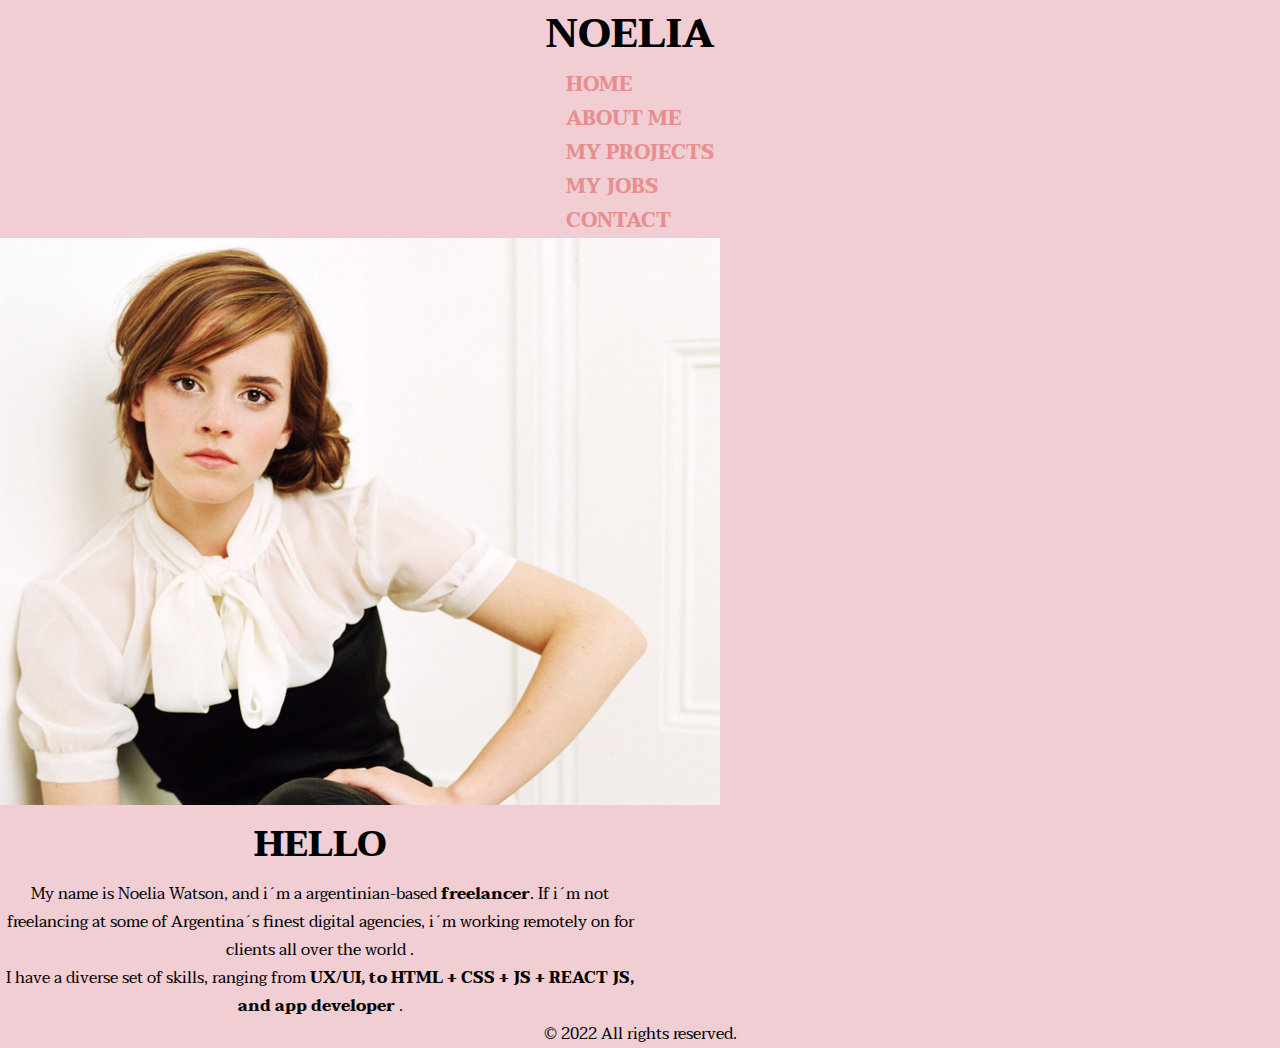
<file: index.html>
<!DOCTYPE html>
<html lang="en">

<head>
    <meta name="description" content= "Noe Portfolio">
    <meta charset="UTF-8">
    <meta http-equiv="Content-type" content="text/html;charset=UTF-8">
    <meta name="viewport" content="width=device-width, initial-scale=1.0">
    <meta name="keywords" content="portfolio, freelancer, web developer, app developer, design ux/ui">
    <meta name="description" content="Portfolio.Estos son proyectos que hablan por mi. De mi experiencia como programadora freelancer y diseñadora UX/UI.">
    <meta name="author" content="Portfolio">
    <meta name="copyright" content="Noelia Sorfo">
    <title> home-Portfolio </title>
    <link rel="icon" href="favicons/icon.ico">
    <link rel="preconnect" href="https://fonts.googleapis.com">
    <link rel="preconnect" href="https://fonts.gstatic.com" crossorigin>
    <link href="https://fonts.googleapis.com/css2?family=Taviraj:wght@200&display=swap" rel="stylesheet">
    <link href="https://cdn.jsdelivr.net/npm/bootstrap@5.2.1/dist/css/bootstrap.min.css" rel="stylesheet" integrity="sha384-iYQeCzEYFbKjA/T2uDLTpkwGzCiq6soy8tYaI1GyVh/UjpbCx/TYkiZhlZB6+fzT" crossorigin="anonymous">
    <link rel="stylesheet" href="./css/style2.css">
</head>
   
<body>
    <div class="index-div">
        <header id="header-index" class="d-flex justify-content-center text-align-center">
            <nav class="navbar navbar-expand-lg ">
                <div class="container-fluid">
                    <a id="logo-i" class="navbar-brand me-5 d-flex text-align-center" href="../index.html">NOELIA</a>
                      
                    <ul id="nav-index-p1" class="nav d-flex px-5">
                        <li class="nav-item">
                            <a class="nav-link active" aria-current="page" href="./index.html">HOME</a>
                        </li>
                    
                        <li class="nav-item">
                            <a class="nav-link" href="../pages/about_me.html">ABOUT ME</a>
                        </li>

                        <li class="nav-item">
                            <a class="nav-link" href="../pages/my-projects.html">MY PROJECTS</a>
                        </li>

                        <li class="nav-item">
                            <a class="nav-link" href="../pages/my-jobs.html">MY JOBS</a>
                        </li>

                        <li class="nav-item">
                            <a class="nav-link" href="../pages/contact.html">CONTACT</a>
                        </li>
                    </ul> 
                </div>
            </nav>
        </header>
    </div>
        

        <main class="container" class="d-flex justify-content-center text-align-center align-items-center">
            <section class="d-flex justify-content-center text-align-center align-items-center" class="index-img" >
                <img id="banner"  class="container-fluid" src="./images/10.png" alt="Banner">
            </section>   
            
            <section class="d-flex justify-content-center text-align-center">
                <div class="container-fluid" class="d-flex flex-direction-column align-items-center mt-3 py-3 px-3" id="section-cont">
                    <h1> HELLO </h1>
                    <P>My name is Noelia Watson, and i´m a argentinian-based <strong>freelancer</strong>. If i´m not freelancing at some of Argentina´s finest digital agencies, i´m working remotely on for clients all over the world . <br> I have a diverse set of skills, ranging from <strong> UX/UI, to HTML + CSS + JS + REACT JS, and app developer</strong> .</P>
                </div>
            </section>
        </main>   
    
        <footer class=" d-flex justify-content-center text-align-center">
            © 2022 All rights reserved.
        </footer>
</body>
    <script src="https://cdn.jsdelivr.net/npm/@popperjs/core@2.11.6/dist/umd/popper.min.js" integrity="sha384-oBqDVmMz9ATKxIep9tiCxS/Z9fNfEXiDAYTujMAeBAsjFuCZSmKbSSUnQlmh/jp3" crossorigin="anonymous"></script>
    <script src="https://cdn.jsdelivr.net/npm/bootstrap@5.2.1/dist/js/bootstrap.min.js" integrity="sha384-7VPbUDkoPSGFnVtYi0QogXtr74QeVeeIs99Qfg5YCF+TidwNdjvaKZX19NZ/e6oz" crossorigin="anonymous"></script>
</html>
</file>
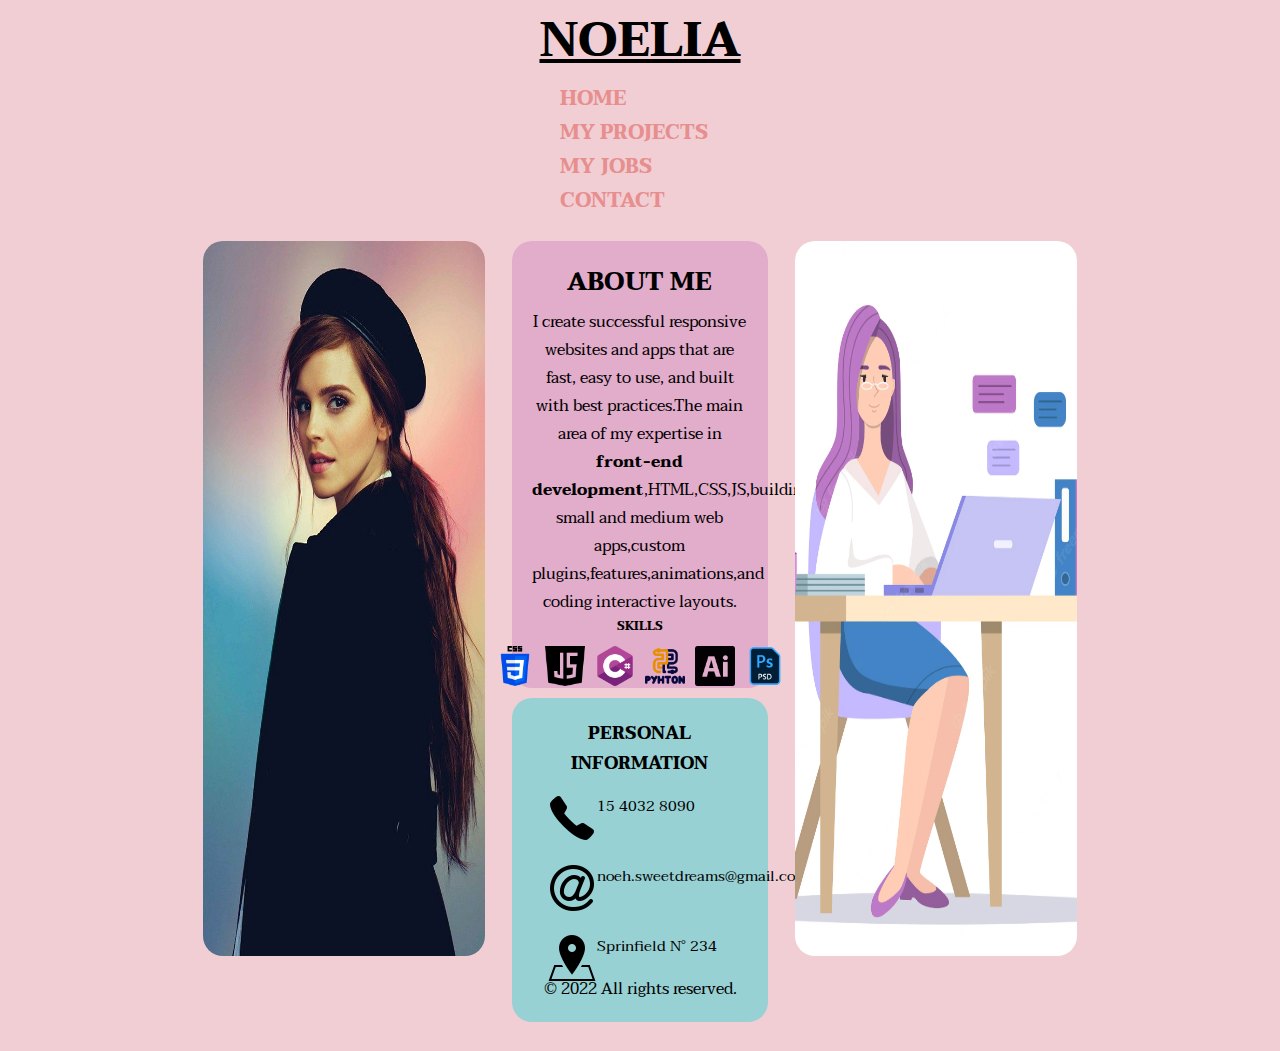
<file: pages/about_me.html>
<!DOCTYPE html>
<html lang="en">
    
    <head>
        <meta charset="UTF-8">
        <meta http-equiv="X-UA-Compatible" content="IE=edge">
        <meta name="viewport" content="width=device-width, initial-scale=1.0">
        <meta name="keywords" content="portfolio, freelancer, personal information, responsive websites, developer">
        <meta name="description" content="Portfolio.Estos son proyectos que hablan por mi. De mi experiencia como programadora freelancer y diseñadora UX/UI.">
        <meta name="author" content="Portfolio">
        <meta name="copyright" content="Noelia Sorfo">
        <title> about-me-Portfolio </title>
        <link rel="icon" href="../favicons/icon.ico">
        <link rel="preconnect" href="https://fonts.googleapis.com">
        <link rel="preconnect" href="https://fonts.gstatic.com" crossorigin>
        <link href="https://fonts.googleapis.com/css2?family=Taviraj:wght@200&display=swap" rel="stylesheet">
        <link href="https://cdn.jsdelivr.net/npm/bootstrap@5.2.1/dist/css/bootstrap.min.css" rel="stylesheet" integrity="sha384-iYQeCzEYFbKjA/T2uDLTpkwGzCiq6soy8tYaI1GyVh/UjpbCx/TYkiZhlZB6+fzT" crossorigin="anonymous">
        <link rel="stylesheet" href="../css/style2.css">
        
    </head>
    
    <body>
        <div class="index-div">
            <header class="header-index" class="d-flex justify-content-center text-align-center">
                <nav class="navbar navbar-expand-lg ">
                    <div class="container-fluid">
                        <a id="logo-i" class="navbar-brand me-5 d-flex text-align-center" href="../index.html">NOELIA</a>
                        
                        <ul id="nav-index-p1" class="nav d-flex px-5">
                            <li class="nav-item">
                                <a class="nav-link active" aria-current="page" href="../index.html"">HOME</a>
                            </li>
    
                            <li class="nav-item">
                                <a class="nav-link" href="./my-projects.html">MY PROJECTS</a>
                            </li>
    
                            <li class="nav-item">
                                <a class="nav-link" href="./my-jobs.html"">MY JOBS</a>
                            </li>
    
                            <li class="nav-item">
                                <a class="nav-link" href="./contact.html">CONTACT</a>
                            </li>
                        </ul>
                        
                
                    </div>
                </nav>
            </header>
        </div>
            

        <div id="div-about-me">
            <main class="grid-container">
                <div class="box-1">
                    <section class="section1">
                        <img class="cont-img" src="../images/Emma.jpg" alt="Personal photo">
                    </section>
                </div>

                <div class="box-2">
                    <section class="section2">
                
                        <div class="about">
                            <h2 class="logo"> ABOUT ME </h2>
                            <p>
                            I create successful responsive websites and apps that are fast, easy to use, and built with best practices.The main area of my expertise in <strong> front-end development</strong>,HTML,CSS,JS,building small and medium web apps,custom plugins,features,animations,and coding interactive layouts.
                            </p>

                            <h3> SKILLS </h3>
                            <div class="iconos-div">
                                <ul>
                                    <li><img class="iconos"src="../images/css-3.png" alt="Css icon"></li>
                                    <li><img class="iconos"src="../images/java-script.png" alt="Javascript icon"></li>
                                    <li><img class="iconos"src="../images/c-sharp.png" alt="C++ icon"></li>
                                    <li><img class="iconos"src="../images/python.png" alt="Python icon"></li>
                                    <li><img class="iconos"src="../images/adobe-illustrator.png" alt="Adobe illustrator icon"></li>
                                    <li><img class="iconos"src="../images/photoshop.png" alt="Photoshop icon"></li>
                                </ul>
                            </div>

                        </div>

                        <div class="contact_me">
                            <h3>PERSONAL INFORMATION</h3>
                            <div>
                                <ul class="datos-div">
                                    <li class="datos-text"> <img class="img-datos" src="../images/icon-tel.png" alt="Phone icon"> 15 4032 8090 </li>
                                    <li class="datos-text"><img class="img-datos" src="../images/icon-email.png" alt="Email icon"> noeh.sweetdreams@gmail.com</li>
                                    <li class="datos-text"><img class="img-datos" src="../images/icon-dirección.png" alt=" Addres icon">Sprinfield N° 234</li>
                                </ul>
                            </div>
                        </div>

                    </section>
                </div>

                <div class="box-3">
                    <aside>
                        <img class="cont-img2" src="../images/emprendedora.PNG" alt="job developer">
                    </aside>
                </div>   
                
            </main>

            
        </div>
        <footer class="box-5">
            © 2022 All rights reserved.
        </footer>
    
    </body>

</html>
</file>
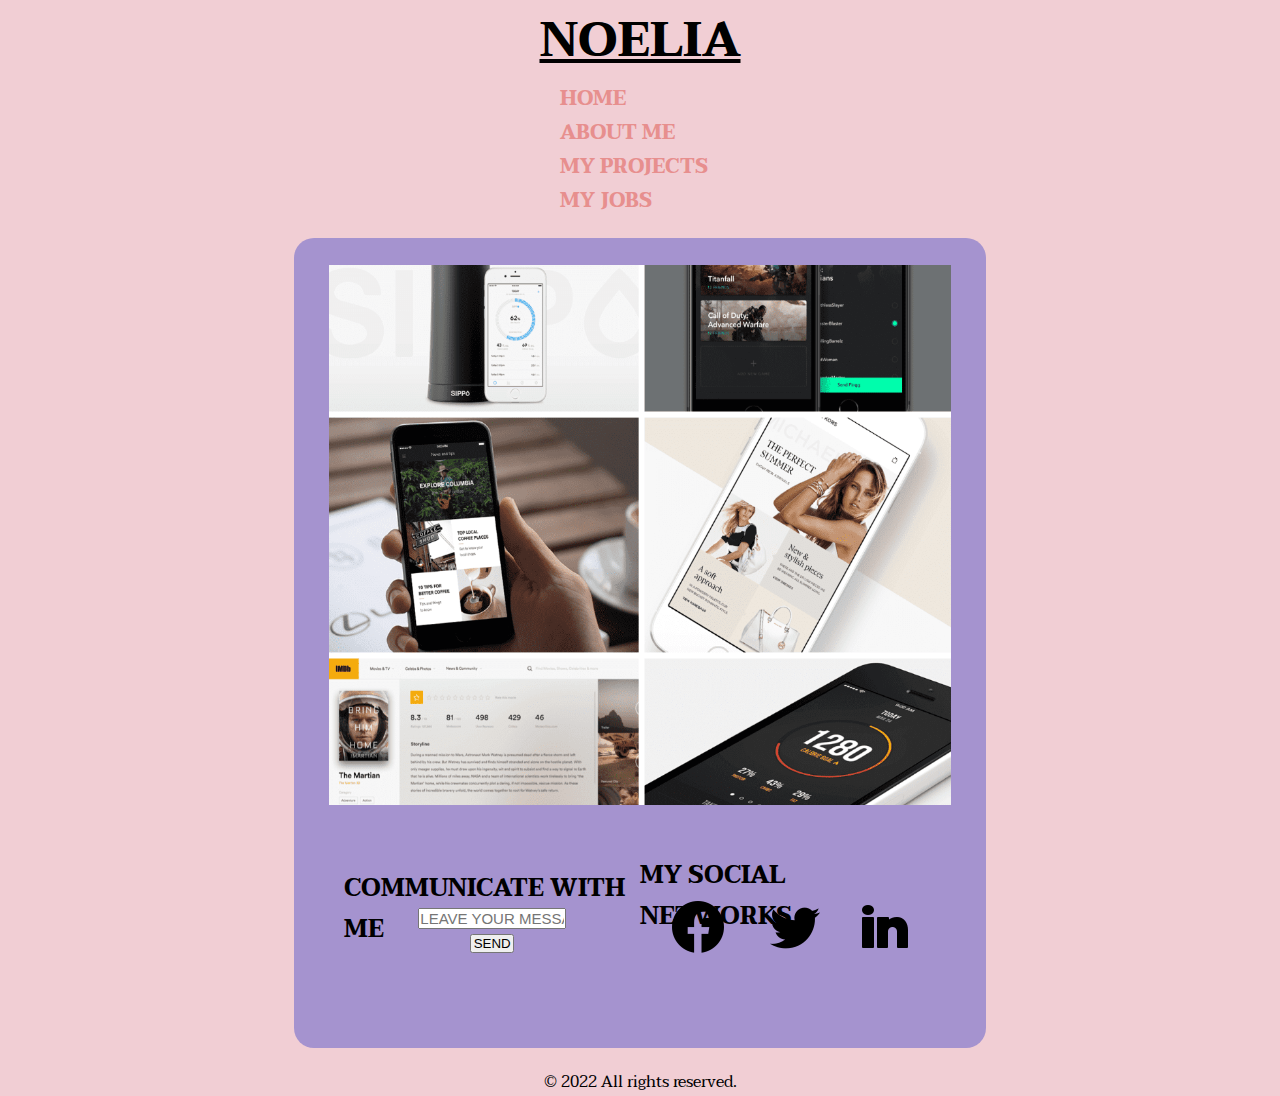
<file: pages/contact.html>
<!DOCTYPE html>
<html lang="es">
<head>
    <meta charset="UTF-8">
    <meta http-equiv="X-UA-Compatible" content="IE=edge">
    <meta name="viewport" content="width=device-width, initial-scale=1.0">
    <meta name="keywords" content="portfolio, freelancer, apps developer, social networks, contact">
    <meta name="description" content="Portfolio.Estos son proyectos que hablan por mi. De mi experiencia como programadora freelancer y diseñadora UX/UI.">
    <meta name="author" content="Portfolio">
    <meta name="copyright" content="Noelia Sorfo">
    <title> contact-Portfolio </title>
    <link rel="icon" href="../favicons/icon.ico">
    <link rel="preconnect" href="https://fonts.googleapis.com">
    <link rel="preconnect" href="https://fonts.gstatic.com" crossorigin>
    <link href="https://fonts.googleapis.com/css2?family=Taviraj:wght@200&display=swap" rel="stylesheet">
    <link href="https://cdn.jsdelivr.net/npm/bootstrap@5.2.1/dist/css/bootstrap.min.css" rel="stylesheet" integrity="sha384-iYQeCzEYFbKjA/T2uDLTpkwGzCiq6soy8tYaI1GyVh/UjpbCx/TYkiZhlZB6+fzT" crossorigin="anonymous">
    <link rel="stylesheet" href="../css/style2.css">
</head>
   
<body>
    <div class="index-div">
        <header class="header-index" class="d-flex justify-content-center text-align-center">
            <nav class="navbar navbar-expand-lg ">
                <div class="container-fluid">
                    <a id="logo-i" class="navbar-brand me-5 d-flex text-align-center" href="../index.html">NOELIA</a>
                    
                    <ul id="nav-index-p1" class="nav d-flex px-5">
                        <li class="nav-item">
                            <a class="nav-link active" aria-current="page" href="../index.html">HOME</a>
                        </li>
                    
                        <li class="nav-item">
                            <a class="nav-link" href="./about_me.html">ABOUT ME</a>
                        </li>

                        <li class="nav-item">
                            <a class="nav-link" href="./my-projects.html">MY PROJECTS</a>
                        </li>

                        <li class="nav-item">
                            <a class="nav-link" href="./my-jobs.html">MY JOBS</a>
                        </li>

                    </ul>
                    
                </div>
                </div>
            </nav>
        </header>
    </div>

    <div id="div-page5">
        <main class="main-ty">
            
            <section class="only-section">
                <img class="img-page5" src="../images/app.png" alt="Desing-img">

                <div class="contacto">
                    <div class="contacto-left">
                        <h4> COMMUNICATE WITH ME</h4>
                        <form action="" class="input">
                        <input class="input-form" type="text" placeholder="LEAVE YOUR MESSAGE HERE">
                        <input class="btn" type="button" value="SEND">
                        </form>  
                    </div>

                    <div class="contacto-right">
                        <h4>MY SOCIAL NETWORKS</h4>

                        <nav>
                            <ul class="ul-networks">
                                <li> <a href="https://www.facebook.com/"><img src="../images/icon-facebook.png"></a> </li>
                                <li> <a href="https://twitter.com/?lang=es"><img src="../images/icon-twitter.png"></a> </li>
                                <li> <a href="https://ar.linkedin.com/"><img src="../images/icon-linkedin.png"></a> </li>
                            </ul>
                        </nav>
                    </div>
                </div> 
                
            </section> 
            
        </main>
    </div>

    <footer class="footer-page5">
        © 2022 All rights reserved.
    </footer>

</body>
</html>
</file>
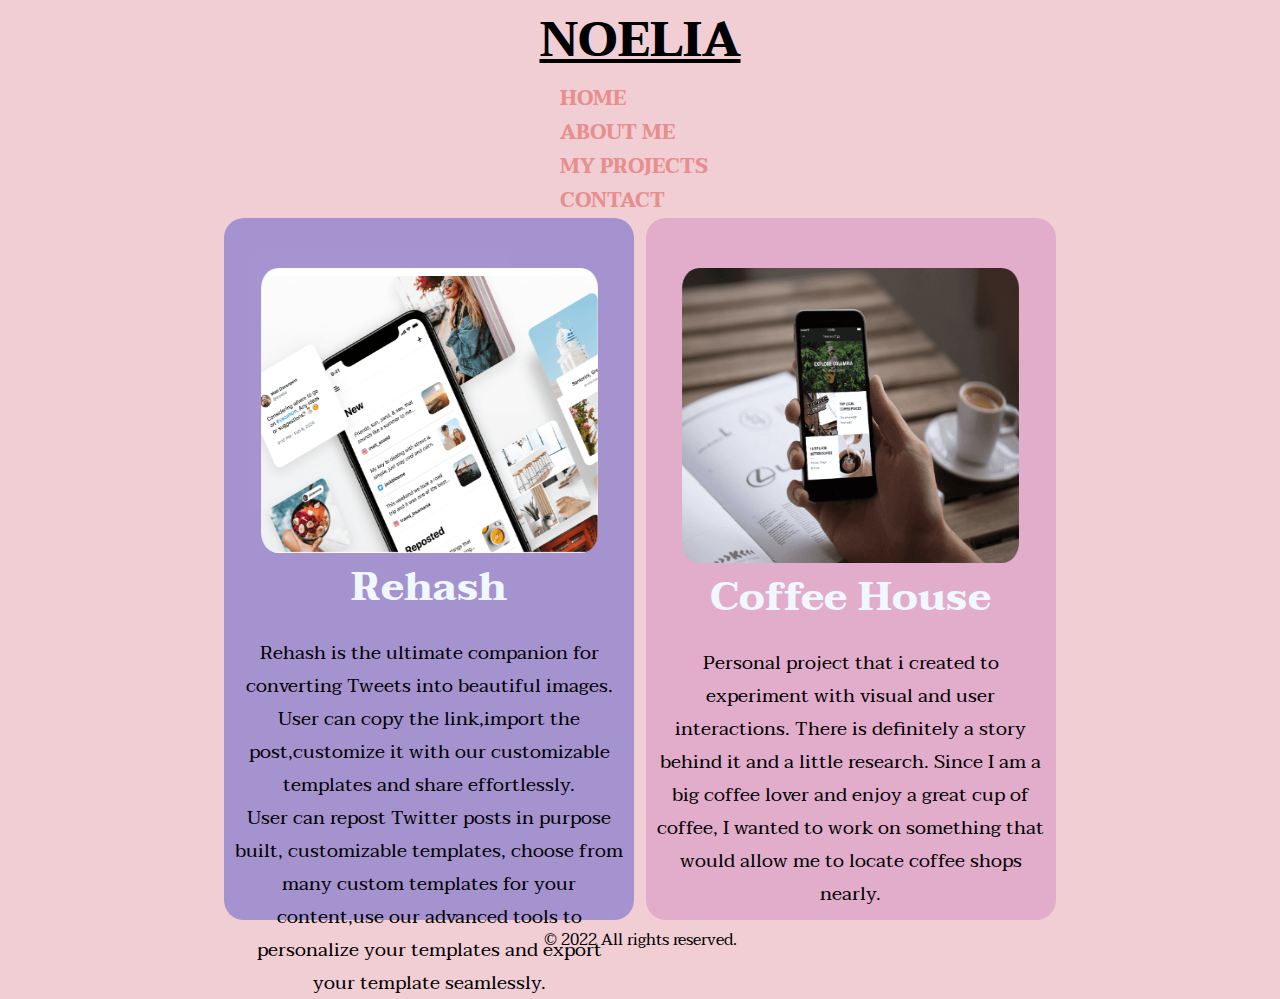
<file: pages/my-jobs.html>
<!DOCTYPE html>
<html lang="es">

<head>
    <meta charset="UTF-8">
    <meta http-equiv="X-UA-Compatible" content="IE=edge">
    <meta name="viewport" content="width=device-width, initial-scale=1.0">
    <meta name="keywords" content="portfolio, freelancer, apps developer, web design, full stack">
    <meta name="description" content="Portfolio.Estos son proyectos que hablan por mi. De mi experiencia como programadora freelancer y diseñadora UX/UI.">
    <meta name="author" content="Portfolio">
    <meta name="copyright" content="Noelia Sorfo">
    <title> my-jobs-Portfolio </title>
    <link rel="icon" href="../favicons/icon.ico">
    <link rel="preconnect" href="https://fonts.googleapis.com">
    <link rel="preconnect" href="https://fonts.gstatic.com" crossorigin>
    <link href="https://fonts.googleapis.com/css2?family=Taviraj:wght@200&display=swap" rel="stylesheet">
    <link href="https://cdn.jsdelivr.net/npm/bootstrap@5.2.1/dist/css/bootstrap.min.css" rel="stylesheet" integrity="sha384-iYQeCzEYFbKjA/T2uDLTpkwGzCiq6soy8tYaI1GyVh/UjpbCx/TYkiZhlZB6+fzT" crossorigin="anonymous">
    <link rel="stylesheet" href="../css/style2.css">
</head>

<body>

    <div class="index-div">
        <header class="header-index" class="d-flex justify-content-center text-align-center">
            <nav class="navbar navbar-expand-lg ">
                <div class="container-fluid">
                    <a id="logo-i" class="navbar-brand me-5 d-flex text-align-center" href="../index.html">NOELIA</a>
                    
                    <ul id="nav-index-p1" class="nav d-flex px-5">
                        <li class="nav-item">
                            <a class="nav-link active" aria-current="page" href="../index.html">HOME</a>
                        </li>
                    
                        <li class="nav-item">
                            <a class="nav-link" href="./pages/about_me.html">ABOUT ME</a>
                        </li>

                        <li class="nav-item">
                            <a class="nav-link" href="./my-projects.html">MY PROJECTS</a>
                        </li>

                        <li class="nav-item">
                            <a class="nav-link" href="./contact.html">CONTACT</a>
                        </li>
                    </ul>
                    
                </div>
                </div>
            </nav>
        </header>
     </div>

    <main class="main-left">
        <div class="main-p2">
            <section id="name02-left">
                    <img class="img-name02" src="../images/Rehash.png" alt="app imagen">
                    <h1 class="title-name02"> Rehash </h1>
                    <p class="text-name02">Rehash is the ultimate companion for converting Tweets into beautiful images. User can copy the link,import the post,customize it with our customizable templates and share effortlessly.<br> User can repost Twitter posts in purpose built, customizable templates, choose from many custom templates for your content,use our advanced tools to personalize your templates and export your template seamlessly.</p>
            </section>

            <section id="name02-right">
                <img class="img-name02-right" src="../images/Coffee House.png" alt="app imagen">
                <h1 class="title-name02"> Coffee House </h1>
                <p class="text-name02">Personal project that i created to experiment with visual and user interactions. There is definitely a story behind it and a little research. Since I am a big coffee lover and enjoy a great cup of coffee, I wanted to work on something that would allow me to locate coffee shops nearly.</p>
            </section>
        </div>
    
    </main>
    
        <footer class="footer-page5">
            © 2022 All rights reserved.
        </footer>

</body>
</html>
</file>
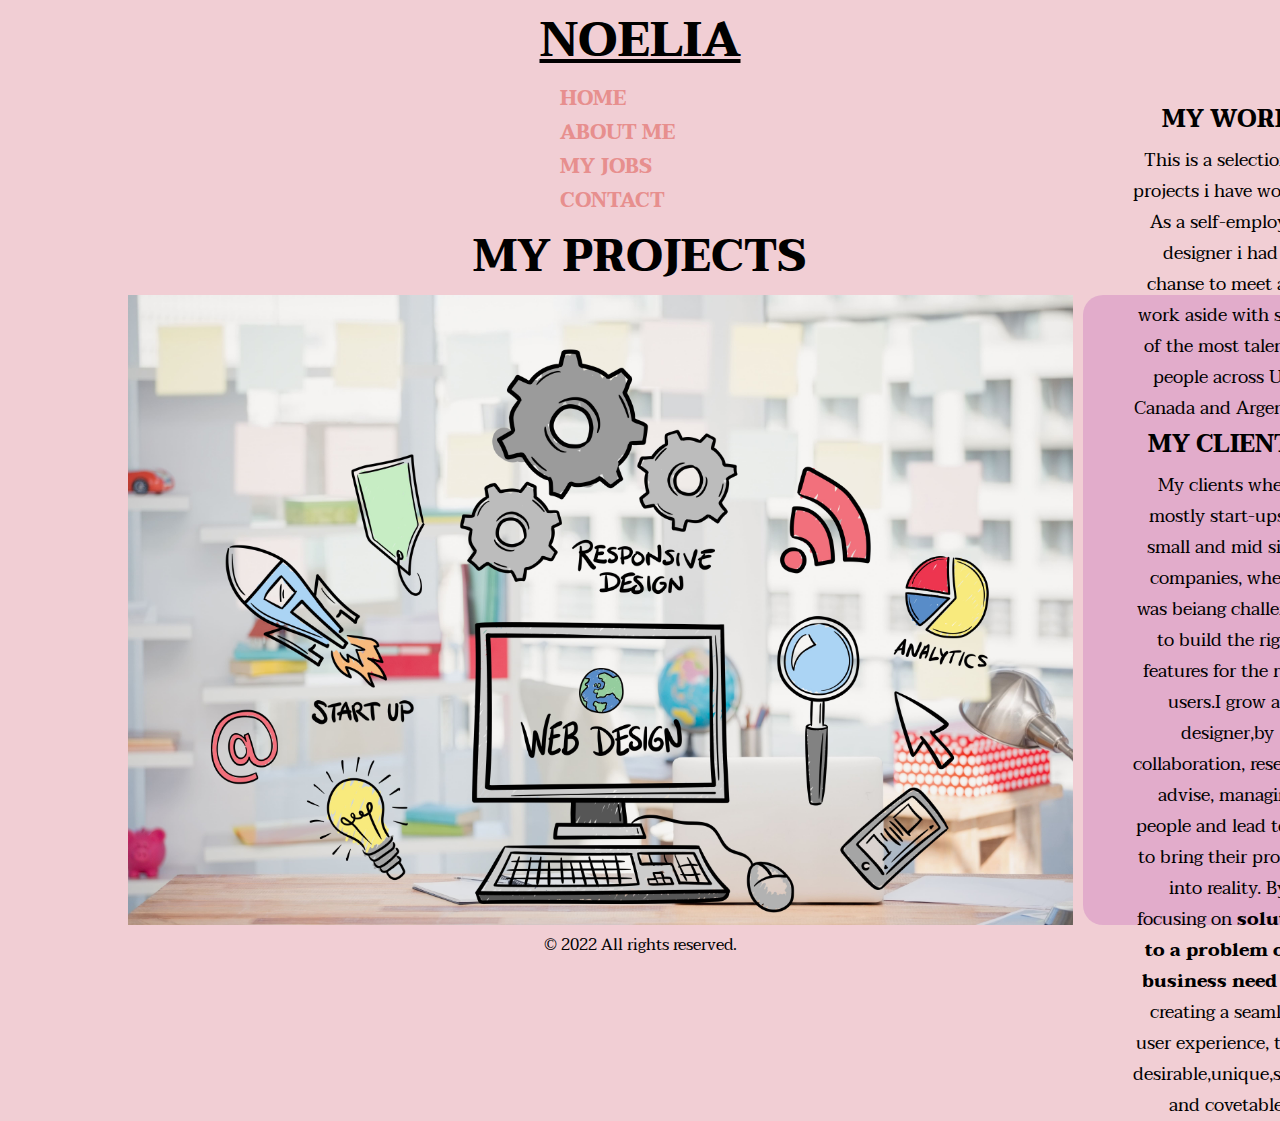
<file: pages/my-projects.html>
<!DOCTYPE html>
<html lang="es">
<head>
    <meta charset="UTF-8">
    <meta http-equiv="X-UA-Compatible" content="IE=edge">
    <meta name="viewport" content="width=device-width, initial-scale=1.0">
    <meta name="keywords" content="portfolio, freelancer, projects, clients, full stack">
    <meta name="description" content="Portfolio.Estos son proyectos que hablan por mi. De mi experiencia como programadora freelancer y diseñadora UX/UI.">
    <meta name="author" content="Portfolio">
    <meta name="copyright" content="Noelia Sorfo">
    <title> my-projects-Portfolio </title>
    <link rel="icon" href="../favicons/icon.ico">
    <link rel="preconnect" href="https://fonts.googleapis.com">
    <link rel="preconnect" href="https://fonts.gstatic.com" crossorigin>
    <link href="https://fonts.googleapis.com/css2?family=Taviraj:wght@200&display=swap" rel="stylesheet">
    <link href="https://cdn.jsdelivr.net/npm/bootstrap@5.2.1/dist/css/bootstrap.min.css" rel="stylesheet" integrity="sha384-iYQeCzEYFbKjA/T2uDLTpkwGzCiq6soy8tYaI1GyVh/UjpbCx/TYkiZhlZB6+fzT" crossorigin="anonymous">
    <link rel="stylesheet" href="../css/style2.css">
</head>

<body>

    <div class="index-div">
        <header class="header-index" class="d-flex justify-content-center text-align-center">
            <nav class="navbar navbar-expand-lg ">
                <div class="container-fluid">
                    <a id="logo-i" class="navbar-brand me-5 d-flex text-align-center" href="../index.html">NOELIA</a>
                    
                    <ul id="nav-index-p1" class="nav d-flex px-5">
                        <li class="nav-item">
                            <a class="nav-link active" aria-current="page" href="../index.html"">HOME</a>
                        </li>

                        <li class="nav-item">
                            <a class="nav-link" href="./about_me.html">ABOUT ME</a>
                        </li>

                        <li class="nav-item">
                            <a class="nav-link" href="./my-jobs.html"">MY JOBS</a>
                        </li>

                        <li class="nav-item">
                            <a class="nav-link" href="./contact.html">CONTACT</a>
                        </li>
                    </ul>
                    
                </div>  
            </nav>
        </header>
    </div>


    <div class="all-container">
        <div class="div-p1">
            <main class="main-p1">
                <section class="main-left">

                    <div>
                        <h1 class="logo-p1"> MY PROJECTS </h1>
                    </div>

                    <div class="img-container-p1">
                        <img class="img-left" src="../images/web-design.jpg" alt="Design imagen">
                            <section class="main-right">
                                <aside>
                                    <h2 class="title-right">MY WORK</h2>
                                    <P class="p-right">This is a selection of projects i have worked. As a self-employed designer i had a chanse to meet and work aside with some of the most talented people across Usa, Canada and Argentina.</P>
                                </aside>
            
                                <aside>
                                    <h2 class="title-right">MY CLIENTS</h2>
                                    <P class="p-right">My clients where mostly start-ups or small and mid sized companies, where i was beiang challenged to build the right features for the right users.I grow as designer,by collaboration, research, advise, managing people and lead teams to bring their product into reality. By focusing on <strong> solution to a problem or a business need</strong> and creating a seamless user experience, the is desirable,unique,sticky and covetable.</P>
                                </aside>
            
                            </section>
                    </div>
                </section>

            </main>
        </div>

            <footer class="footer-page5">
                © 2022 All rights reserved.
            </footer>
    </div>

</body>
</html>
</file>
<file: css/style2.css>
@import url("https://fonts.googleapis.com/css2?family=Taviraj:wght@200&display=swap");
* {
  margin: 0;
  padding: 0;
  box-sizing: border-box; }

body {
  background-color: #f1ced4;
  font-family: "Taviraj", serif; }

.index-div {
  flex-direction: column; }
  .index-div #header-index .navbar-brand {
    text-decoration: none;
    list-style-type: none;
    font-size: 2.5em;
    vertical-align: middle;
    font-weight: bold; }
  .index-div .nav li {
    list-style: none; }
  .index-div .nav li a {
    text-decoration: none;
    font-size: 20px;
    color: #E78F8E;
    font-weight: bold;
    transition: all 0.5s;
    display: inline;
    padding: 0px 20px; }
  .index-div .nav li a:hover {
    color: #1a62c2;
    font-size: 30px; }

#logo-i {
  color: black;
  font-size: 3.0em;
  vertical-align: middle;
  font-weight: bold; }

main .container {
  display: flex;
  flex-direction: column;
  height: auto;
  width: 50%;
  justify-content: center;
  align-items: center;
  background-color: #f1ced4; }

.index-img {
  display: flex;
  justify-content: center;
  align-items: center; }

#section-cont {
  width: 50vw;
  text-align: center;
  border-radius: 20px;
  font-size: large;
  animation-duration: 3s;
  animation-name: slide-in-left;
  animation-iteration-count: infinite;
  -webkit-animation: slide-in-left 0.5s cubic-bezier(0.25, 0.46, 0.45, 0.94) both;
  animation: slide-in-left 0.5s cubic-bezier(0.25, 0.46, 0.45, 0.94) both; }

@-webkit-keyframes slide-in-left {
  0% {
    -webkit-transform: translateX(-1000px);
    transform: translateX(-1000px);
    opacity: 0; }
  100% {
    -webkit-transform: translateX(0);
    transform: translateX(0);
    opacity: 1; } }

@keyframes slide-in-left {
  0% {
    -webkit-transform: translateX(-1000px);
    transform: translateX(-1000px);
    opacity: 0; }
  100% {
    -webkit-transform: translateX(0);
    transform: translateX(0);
    opacity: 1; } }

#div-about-me {
  display: flex;
  flex-direction: column;
  line-height: normal;
  font-size: 15px;
  font-weight: 400; }

.grid-container {
  display: grid;
  grid-template-areas: "header section aside"
 "nav nav nav"
 "footer footer footer";
  grid-column-gap: 5px;
  margin: 2.5vh 15vw;
  height: 78vh; }

.box-1 {
  grid-area: header;
  width: 22vw;
  height: 100%;
  justify-self: center;
  -webkit-animation: flip-in-ver-right 0.5s cubic-bezier(0.25, 0.46, 0.45, 0.94) both;
  animation: flip-in-ver-right 0.5s cubic-bezier(0.25, 0.46, 0.45, 0.94) both; }

@-webkit-keyframes flip-in-ver-right {
  0% {
    -webkit-transform: rotateY(-80deg);
    transform: rotateY(-80deg);
    opacity: 0; }
  100% {
    -webkit-transform: rotateY(0);
    transform: rotateY(0);
    opacity: 1; } }

@keyframes flip-in-ver-right {
  0% {
    -webkit-transform: rotateY(-80deg);
    transform: rotateY(-80deg);
    opacity: 0; }
  100% {
    -webkit-transform: rotateY(0);
    transform: rotateY(0);
    opacity: 1; } }

.cont-img {
  width: 100%;
  height: 79.5vh;
  border-radius: 20px; }

.cont-img2 {
  width: 100%;
  height: 79.5vh;
  border-radius: 20px;
  margin-bottom: 40px;}

.section1 {
  height: 85%; }

.section2 {
  height: 85%; }

.section2 {
  height: 85%; }

.box-2 {
  grid-area: section;
  justify-self: center;
  align-items: center;
  width: 20vw;
  height: 100%;
  justify-self: center; }
  .box-2 .box-2 h2 {
    text-align: center;
    font-size: large; }

.box-2 .about {
  text-align: center;
  font-size: x-small;
  height: 65%;
  margin-bottom: 10px;
  background-color: rgba(196, 109, 187, 0.342);
  padding: 20px;
  border-radius: 20px; }

.logo {
  font-size: 25px; }

.iconos {
  width: 40px;
  margin: 5px; }

.iconos-div ul {
  list-style-type: none;
  display: flex;
  justify-content: center;
  margin: 5px;
  padding: 0; }

.box-2 .contact_me {
  text-align: center;
  height: 47%;
  background-color: rgba(41, 212, 212, 0.445);
  padding: 20px;
  border-radius: 20px; }

.datos-div {
  list-style-type: none;
  margin: 5px;
  padding-left: 0;
  vertical-align: middle;
  display: flex;
  flex-direction: column; }

.datos-text {
  width: 100%;
  margin: 10px;
  display: flex;
  flex-direction: row; }

p {
  font-size: 16px;
  text-align: center;
  padding-top: 5px; }

.box-3 {
  grid-area: aside;
  justify-self: center;
  align-items: center;
  width: 22vw;
  height: 100%;
  -webkit-animation: flip-in-ver-left 0.5s cubic-bezier(0.25, 0.46, 0.45, 0.94) both;
  animation: flip-in-ver-left 0.5s cubic-bezier(0.25, 0.46, 0.45, 0.94) both; }

@-webkit-keyframes flip-in-ver-left {
  0% {
    -webkit-transform: rotateY(80deg);
    transform: rotateY(80deg);
    opacity: 0; }
  100% {
    -webkit-transform: rotateY(0);
    transform: rotateY(0);
    opacity: 1; } }

@keyframes flip-in-ver-left {
  0% {
    -webkit-transform: rotateY(80deg);
    transform: rotateY(80deg);
    opacity: 0; }
  100% {
    -webkit-transform: rotateY(0);
    transform: rotateY(0);
    opacity: 1; } }

.box-4 {
  grid-area: nav;
  justify-self: center;
  align-items: center;
  margin: auto;
  width: 65vw;
  height: 8vh;
  background-color: rgba(214, 21, 182, 0.219);
  border-radius: 20px;
  font-size: 20px;
  transition: all 0.5s; }

#section-about-me nav ul {
  display: flex;
  justify-content: center;
  align-items: center;
  padding: 20px; }

#section-about-me nav ul li {
  list-style-type: none;
  display: inline;
  padding: 0px 20px; }

#section-about-me nav ul li a {
  text-decoration: none;
  color: #1a62c2;
  font-size: 20px;
  font-weight: bold; }

#section-about-me nav ul li a:hover {
  color: #033270;
  font-size: 22px; }

.box-5 {
  grid-area: footer;
  justify-self: center;
  align-items: end;
  padding: 10px;
 }

.alineacion, .index-div, footer, .img-left, .main-right, #div-page5, .main-ty, .contacto, .contacto-left, .contacto-right {
  display: flex;
  justify-content: center;
  align-items: center; }

.div-p1 {
  display: flex;
  line-height: normal;
  font-size: 15px;
  font-weight: 400; }

.main-p1 {
  display: flex;
  flex-direction: row;
  justify-content: center;
  margin: 0 10vw;
  margin-bottom: 6px;
  background-color: rgba(158, 93, 219, 0); }

.logo-p1 {
  display: flex;
  text-decoration: none;
  color: black;
  font-size: 3.0em;
  text-align: center;
  vertical-align: middle;
  justify-content: center;
  font-weight: bold; }

.img-left {
  height: 70vh;
  -webkit-animation: slide-in-elliptic-top-fwd 0.7s cubic-bezier(0.25, 0.46, 0.45, 0.94) both;
  animation: slide-in-elliptic-top-fwd 0.7s cubic-bezier(0.25, 0.46, 0.45, 0.94) both; }

@-webkit-keyframes slide-in-elliptic-top-fwd {
  0% {
    -webkit-transform: translateY(-600px) rotateX(-30deg) scale(0);
    transform: translateY(-600px) rotateX(-30deg) scale(0);
    -webkit-transform-origin: 50% 100%;
    transform-origin: 50% 100%;
    opacity: 0; }
  100% {
    -webkit-transform: translateY(0) rotateX(0) scale(1);
    transform: translateY(0) rotateX(0) scale(1);
    -webkit-transform-origin: 50% 1400px;
    transform-origin: 50% 1400px;
    opacity: 1; } }

@keyframes slide-in-elliptic-top-fwd {
  0% {
    -webkit-transform: translateY(-600px) rotateX(-30deg) scale(0);
    transform: translateY(-600px) rotateX(-30deg) scale(0);
    -webkit-transform-origin: 50% 100%;
    transform-origin: 50% 100%;
    opacity: 0; }
  100% {
    -webkit-transform: translateY(0) rotateX(0) scale(1);
    transform: translateY(0) rotateX(0) scale(1);
    -webkit-transform-origin: 50% 1400px;
    transform-origin: 50% 1400px;
    opacity: 1; } }

.img-container-p1 {
  display: flex;
  flex-direction: row;
  height: 70vh;
  width: 80vw; }

.main-right {
  flex-direction: column;
  border-radius: 20px;
  padding: 50px;
  background-color: rgba(196, 109, 187, 0.342);
  margin-left: 10px;
  height: 70vh; }
  .main-right .title-right {
    font-size: x-large;
    text-align: center; }
  .main-right .p-right {
    font-size: 18px;
    text-align: center;
    padding-top: 5px; }

#section-name01 {
  display: flex;
  justify-content: center;
  margin: auto;
  width: 65vw;
  height: 8vh;
  background-color: #e7908e7c;
  border-radius: 20px;
  font-size: 20px;
  transition: all 0.5s; }

#nav-project-name01 {
  display: flex;
  justify-content: center;
  align-items: center; }

#nav-project-name01 nav {
  display: flex;
  justify-content: center;
  align-items: center; }

#nav-project-name01 nav ul {
  display: flex;
  flex-direction: row;
  justify-content: center;
  align-items: center; }

#section-name01 nav ul li {
  list-style-type: none;
  display: inline;
  padding: 8px 20px; }

#section-name01 nav ul li a {
  text-decoration: none;
  color: #1a62c2;
  font-size: 20px;
  font-weight: bold; }

#section-name01 nav ul li a:hover {
  font-size: 22px;
  color: #033270; }

.main-p2 {
  display: flex;
  flex-direction: row;
  justify-content: center;
  margin: 0 10vw;
  margin-bottom: 6px;
  background-color: rgba(158, 93, 219, 0); }
  .main-p2 .img-name02 {
    width: 95%;
    height: 45%;
    border-radius: 20px;
    margin-top: 50px;
    transform: rotateY(30deg);
    -webkit-transform: rotateY(30deg);
    -moz-transform: rotateY(30deg);
    -ms-transform: rotateY(30deg);
    -o-transform: rotateY(30deg); }

#name02-left {
  background-color: rgba(88, 88, 202, 0.493);
  width: 40%;
  height: 78vh;
  display: flex;
  flex-direction: column;
  justify-content: flex-start;
  align-items: center;
  border-radius: 20px;
  -webkit-animation: roll-in-left 0.6s ease-out both;
  animation: roll-in-left 0.6s ease-out both; }

@-webkit-keyframes roll-in-left {
  0% {
    -webkit-transform: translateX(-800px) rotate(-540deg);
    transform: translateX(-800px) rotate(-540deg);
    opacity: 0; }
  100% {
    -webkit-transform: translateX(0) rotate(0deg);
    transform: translateX(0) rotate(0deg);
    opacity: 1; } }

@keyframes roll-in-left {
  0% {
    -webkit-transform: translateX(-800px) rotate(-540deg);
    transform: translateX(-800px) rotate(-540deg);
    opacity: 0; }
  100% {
    -webkit-transform: translateX(0) rotate(0deg);
    transform: translateX(0) rotate(0deg);
    opacity: 1; } }

.text-name02 {
  font-size: larger;
  text-align: center;
  margin: 10px; }

#name02-right {
  background-color: rgba(196, 109, 187, 0.342);
  width: 40%;
  height: 78vh;
  margin-left: 12px;
  display: flex;
  flex-direction: column;
  align-items: center;
  border-radius: 20px;
  -webkit-animation: roll-in-left 0.6s ease-out both;
  animation: roll-in-left 0.6s ease-out both; }

@-webkit-keyframes roll-in-left {
  0% {
    -webkit-transform: translateX(-800px) rotate(-540deg);
    transform: translateX(-800px) rotate(-540deg);
    opacity: 0; }
  100% {
    -webkit-transform: translateX(0) rotate(0deg);
    transform: translateX(0) rotate(0deg);
    opacity: 1; } }

@keyframes roll-in-left {
  0% {
    -webkit-transform: translateX(-800px) rotate(-540deg);
    transform: translateX(-800px) rotate(-540deg);
    opacity: 0; }
  100% {
    -webkit-transform: translateX(0) rotate(0deg);
    transform: translateX(0) rotate(0deg);
    opacity: 1; } }

.title-name02 {
  font-size: 40px;
  text-align: center;
  color: aliceblue;
  font-weight: bold; }

.img-name02-right {
  width: 95%;
  height: 45%;
  border-radius: 20px;
  margin-top: 50px;
  transform: rotateY(30deg); }

#nav-items-p1 {
  display: flex;
  flex-direction: row; }

#header-page5 {
  background-color: rgba(41, 212, 212, 0.445);
  width: 17%;
  height: 90vh;
  margin-right: 10px;
  display: flex;
  flex-direction: column;
  border-radius: 20px; }
  #header-page5 #logo-index-p5 {
    display: flex;
    text-decoration: none;
    list-style-type: none;
    color: black;
    font-size: 2.5em;
    text-align: center;
    vertical-align: middle;
    justify-content: center;
    margin-right: 20px;
    font-weight: bold; }

#header-page5 nav ul {
  display: flex;
  justify-content: center;
  align-items: center; }

#header-page5 nav ul li {
  list-style-type: none;
  padding: 20px 0px; }

#header-page5 nav ul li a {
  text-decoration: none;
  color: #1a62c2;
  font-size: 20px;
  font-weight: bold;
  padding: 10px 5px;
  transition: all 0.5s; }

#header-page5 nav ul li a:hover {
  font-size: 22px;
  color: #033270; }

#ul-page5 {
  padding: 0;
  display: flex;
  flex-direction: column; }
  #ul-page5 #ul-page5 li {
    list-style-type: none;
    display: inline;
    padding: 0px 20px; }
  #ul-page5 #ul-page5 li ul a {
    text-decoration: none;
    display: flex;
    flex-direction: column;
    text-decoration: none;
    color: #1a62c2;
    font-size: 20px;
    font-weight: bold; }

#div-page5 {
  flex-direction: row;
  width: 100vw;
  margin: 20px auto;
  overflow-x: hidden;
  background-color: #f1ced4; }

.main-ty {
  flex-direction: row;
  width: 90vw;
  margin: 0px; }

.only-section {
  background-color: rgba(88, 88, 202, 0.493);
  display: flex;
  flex-direction: column;
  justify-content: center;
  align-items: center;
  width: 60%;
  height: 90vh;
  border-radius: 20px; }

.img-page5 {
  width: 90%;
  height: 60vh;
  display: flex;
  justify-content: center;
  align-items: center;
  margin: 0 40px;
  -webkit-animation: slide-bck-center 0.45s cubic-bezier(0.47, 0, 0.745, 0.715) both;
  animation: slide-bck-center 0.45s cubic-bezier(0.47, 0, 0.745, 0.715) both; }

@-webkit-keyframes slide-bck-center {
  0% {
    -webkit-transform: translateZ(0);
    transform: translateZ(0); }
  100% {
    -webkit-transform: translateZ(-400px);
    transform: translateZ(-400px); } }

@keyframes slide-bck-center {
  0% {
    -webkit-transform: translateZ(0);
    transform: translateZ(0); }
  100% {
    -webkit-transform: translateZ(-400px);
    transform: translateZ(-400px); } }

    .input-form{
      font-size: 15px;
    }

.contacto {
  flex-direction: row;
  width: 100%;
  font-size: 1.5em;
  padding: 50px; }

.contacto-left {
  flex-direction: column;
  width: 100%;
  -webkit-animation: wobble-hor-bottom 0.8s both;
  animation: wobble-hor-bottom 0.8s both; }

@-webkit-keyframes wobble-hor-bottom {
  0%,
  100% {
    -webkit-transform: translateX(0%);
    transform: translateX(0%);
    -webkit-transform-origin: 50% 50%;
    transform-origin: 50% 50%; }
  15% {
    -webkit-transform: translateX(-30px) rotate(-6deg);
    transform: translateX(-30px) rotate(-6deg); }
  30% {
    -webkit-transform: translateX(15px) rotate(6deg);
    transform: translateX(15px) rotate(6deg); }
  45% {
    -webkit-transform: translateX(-15px) rotate(-3.6deg);
    transform: translateX(-15px) rotate(-3.6deg); }
  60% {
    -webkit-transform: translateX(9px) rotate(2.4deg);
    transform: translateX(9px) rotate(2.4deg); }
  75% {
    -webkit-transform: translateX(-6px) rotate(-1.2deg);
    transform: translateX(-6px) rotate(-1.2deg); } }

@keyframes wobble-hor-bottom {
  0%,
  100% {
    -webkit-transform: translateX(0%);
    transform: translateX(0%);
    -webkit-transform-origin: 50% 50%;
    transform-origin: 50% 50%; }
  15% {
    -webkit-transform: translateX(-30px) rotate(-6deg);
    transform: translateX(-30px) rotate(-6deg); }
  30% {
    -webkit-transform: translateX(15px) rotate(6deg);
    transform: translateX(15px) rotate(6deg); }
  45% {
    -webkit-transform: translateX(-15px) rotate(-3.6deg);
    transform: translateX(-15px) rotate(-3.6deg); }
  60% {
    -webkit-transform: translateX(9px) rotate(2.4deg);
    transform: translateX(9px) rotate(2.4deg); }
  75% {
    -webkit-transform: translateX(-6px) rotate(-1.2deg);
    transform: translateX(-6px) rotate(-1.2deg); } }

h4 {
  font-size: 1em;
  height: 40px; }

form {
  display: flex;
  flex-direction: column;
  border-color: blue;
  width: 50%; }

.btn {
  width: 30%;
  margin: 5px auto;
  height: 30%;
  color: black; }
  .btn .btn:hover {
    background-color: rgba(176, 112, 219, 0.493); }

.contacto-right {
  flex-direction: column;
  width: 100%; }

ul {
  padding-left: 0; }

.ul-networks {
  display: flex;
  flex-direction: row;
  justify-content: center;
  align-items: center;
  text-align: center;
  -webkit-animation: wobble-hor-bottom 0.8s both;
  animation: wobble-hor-bottom 0.8s both; }

@-webkit-keyframes wobble-hor-bottom {
  0%,
  100% {
    -webkit-transform: translateX(0%);
    transform: translateX(0%);
    -webkit-transform-origin: 50% 50%;
    transform-origin: 50% 50%; }
  15% {
    -webkit-transform: translateX(-30px) rotate(-6deg);
    transform: translateX(-30px) rotate(-6deg); }
  30% {
    -webkit-transform: translateX(15px) rotate(6deg);
    transform: translateX(15px) rotate(6deg); }
  45% {
    -webkit-transform: translateX(-15px) rotate(-3.6deg);
    transform: translateX(-15px) rotate(-3.6deg); }
  60% {
    -webkit-transform: translateX(9px) rotate(2.4deg);
    transform: translateX(9px) rotate(2.4deg); }
  75% {
    -webkit-transform: translateX(-6px) rotate(-1.2deg);
    transform: translateX(-6px) rotate(-1.2deg); } }

@keyframes wobble-hor-bottom {
  0%,
  100% {
    -webkit-transform: translateX(0%);
    transform: translateX(0%);
    -webkit-transform-origin: 50% 50%;
    transform-origin: 50% 50%; }
  15% {
    -webkit-transform: translateX(-30px) rotate(-6deg);
    transform: translateX(-30px) rotate(-6deg); }
  30% {
    -webkit-transform: translateX(15px) rotate(6deg);
    transform: translateX(15px) rotate(6deg); }
  45% {
    -webkit-transform: translateX(-15px) rotate(-3.6deg);
    transform: translateX(-15px) rotate(-3.6deg); }
  60% {
    -webkit-transform: translateX(9px) rotate(2.4deg);
    transform: translateX(9px) rotate(2.4deg); }
  75% {
    -webkit-transform: translateX(-6px) rotate(-1.2deg);
    transform: translateX(-6px) rotate(-1.2deg); } }

.ul-networks li {
  list-style-type: none;
  padding: 0px 20px;
  display: flex;
  flex-direction: row; }
  .ul-networks li .ul-networks li a {
    text-decoration: none;
    display: flex;
    flex-direction: row;
    text-decoration: none;
    color: #1a62c2;
    font-size: 20px;
    font-weight: bold; }

h1 {
  animation-duration: 10s;
  animation-name: focus-in-expand-fwd;
  animation-iteration-count: infinite;
  -webkit-animation: focus-in-expand-fwd 0.8s cubic-bezier(0.25, 0.46, 0.45, 0.94) both;
  animation: focus-in-expand-fwd 0.8s cubic-bezier(0.25, 0.46, 0.45, 0.94) both; }

@-webkit-keyframes focus-in-expand-fwd {
  0% {
    letter-spacing: -0.5em;
    -webkit-transform: translateZ(-800px);
    transform: translateZ(-800px);
    -webkit-filter: blur(12px);
    filter: blur(12px);
    opacity: 0; }
  100% {
    -webkit-transform: translateZ(0);
    transform: translateZ(0);
    -webkit-filter: blur(0);
    filter: blur(0);
    opacity: 1; } }

@keyframes focus-in-expand-fwd {
  0% {
    letter-spacing: -0.5em;
    -webkit-transform: translateZ(-800px);
    transform: translateZ(-800px);
    -webkit-filter: blur(12px);
    filter: blur(12px);
    opacity: 0; }
  100% {
    -webkit-transform: translateZ(0);
    transform: translateZ(0);
    -webkit-filter: blur(0);
    filter: blur(0);
    opacity: 1; } }

.main-right {
  animation-duration: 10s;
  animation-name: colorful;
  animation-iteration-count: infinite; }

@keyframes colorful {
  0% {
    background-color: #E78F8E;
    top: 0px; }
  100% {
    background-color: rgba(176, 112, 219, 0.493);
    top: 0px; } }

/* MOBILE */
@media (max-width: 576px) {
  /*INDEX*/
  #header-index {
    flex-direction: column; }
    #header-index #header-index nav ul {
      display: flex;
      flex-direction: column; }
  #nav-index-p1 {
    display: flex;
    flex-direction: column; }
  .container {
    display: flex;
    flex-direction: column;
    height: auto;
    width: 100%;
    justify-content: center;
    background-color: #f1ced4; }
    .container .banner {
      align-self: center;
      width: 90%; }
  #section-cont {
    display: flex;
    flex-direction: column;
    align-items: center;
    margin-top: 10px;
    padding: 10px 10px;
    width: 100vw;
    font-size: small; }
  /*About-me*/
  #div-about-me {
    display: flex;
    flex-direction: column;
    line-height: normal;
    font-size: 15px;
    font-weight: 400;
    justify-content: center;
    align-items: center; }
  .grid-container {
    grid-template-columns: repeat 2, 1fr;
    grid-template-areas: "header"
 "section"
 "aside"
 "div"
 "footer";
    justify-self: center;
    justify-items: center;
    margin: 0.5vh 15vw; }
  .box-1 {
    width: 100vw; }
  .box-2 {
    width: 100vw;
    height: 100vh; }
  .box-3 {
    width: 100vw; }
  .box-4 {
    grid-area: div;
    width: 100vw;
    height: 28vh;
    background-color: rgba(214, 21, 182, 0.219);
    border-radius: 20px;
    font-size: 16px;
    transition: all 0.5s; }
  #section-about-me nav ul {
    display: flex;
    flex-direction: column;
    justify-content: center;
    align-items: center;
    padding: 15px;
    margin: 0px 0px; }
    #section-about-me nav ul #section-about-me nav ul li {
      list-style-type: none;
      display: inline;
      padding: 0px 20px; }
  #section-about-me nav ul li a {
    text-decoration: none;
    color: #1a62c2;
    font-size: 16px;
    font-weight: bold;
    display: flex;
    flex-direction: column;
    padding: 10px; }
  .about p {
    font-size: 16px; }
  nav {
    display: flex;
    flex-direction: column;
    justify-content: center;
    align-items: center; }
    .box-5 {
      grid-area: footer;
      width: 100vw;
      height: 186vh; }
  /*My projects*/
  .all-container {
    display: flex;
    flex-direction: column; }
  .div-p1 {
    display: flex;
    flex-direction: column;
    margin-bottom: 130px;
    margin-left: 0px; }
  .main-p1 {
    display: flex;
    flex-direction: column;
    justify-content: center;
    align-items: center;
    margin: 0px 0px;
    margin-bottom: 10px; }
  .main-left {
    display: flex;
    flex-direction: column;
    justify-content: center;
    align-items: center;
    margin: 0px 0px; }
    .main-left .logo-p1 {
      display: flex;
      text-decoration: none;
      color: black;
      font-size: 2.0em;
      text-align: center;
      vertical-align: middle;
      justify-content: center;
      font-weight: bold; }
    .main-left .img-container-p1 {
      display: flex;
      flex-direction: column;
      margin-bottom: 10px;
      font-size: 10px;
      width: 95%; }
      .main-left .img-container-p1 .img-left {
        display: flex;
        align-self: center;
        width: 95%; }
  .main-right {
    display: flex;
    flex-direction: column;
    align-items: center;
    padding: 15px;
    width: 100%;
    margin: 0px 0px; }
  .p-right {
    font-size: 5px;
    text-align: center;
    padding: 1px;
    line-height: 20px; }
  #section-name01 {
    display: flex;
    flex-direction: column;
    justify-content: center;
    width: 95%;
    height: 25vh;
    background-color: #e7908e7c;
    border-radius: 20px;
    transition: all 0.5s; }
  #section-name01 nav ul {
    display: flex;
    flex-direction: column;
    justify-content: center; }
  #nav-items-p1 {
    display: flex;
    flex-direction: column; }
  /*My jobs*/
  .main-p2 {
    display: flex;
    flex-direction: column;
    justify-content: center;
    margin: 0px 0px;
    margin-bottom: 10px;
    background-color: rgba(158, 93, 219, 0); }
  #name02-left {
    background-color: rgba(88, 88, 202, 0.493);
    width: 100%;
    height: 100%;
    display: flex;
    flex-direction: column;
    justify-content: flex-start;
    align-items: center;
    border-radius: 20px;
    -webkit-animation: roll-in-left 0.6s ease-out both;
    animation: roll-in-left 0.6s ease-out both; }
    #name02-left .img-name02 {
      width: 100%;
      height: 100%;
      border-radius: 20px;
      margin-top: 20px;
      transform: rotateY(30deg);
      -webkit-transform: rotateY(30deg);
      -moz-transform: rotateY(30deg);
      -ms-transform: rotateY(30deg);
      -o-transform: rotateY(30deg); }
  #name02-right {
    background-color: rgba(88, 88, 202, 0.493);
    width: 100%;
    height: 100%;
    display: flex;
    flex-direction: column;
    justify-content: center;
    align-items: center;
    margin-top: 10px;
    margin-left: 0px;
    border-radius: 20px;
    -webkit-animation: roll-in-left 0.6s ease-out both;
    animation: roll-in-left 0.6s ease-out both; }
    #name02-right .img-name02-right {
      width: 100%;
      height: 100%;
      border-radius: 20px;
      margin-top: 20px;
      transform: rotateY(30deg);
      -webkit-transform: rotateY(30deg);
      -moz-transform: rotateY(30deg);
      -ms-transform: rotateY(30deg);
      -o-transform: rotateY(30deg); }
    #name02-right .title-name02 {
      font-size: 30px;
      text-align: center;
      color: aliceblue;
      font-weight: bold; }
  /*Contact*/
  #div-page5 {
    display: flex;
    flex-direction: column;
    align-items: center;
    width: 100vw;
    margin: 20px auto;
    overflow-x: hidden;
    background-color: #f1ced4; }
  .main-ty {
    display: flex;
    flex-direction: column;
    justify-content: center;
    align-items: center;
    width: 100vw;
    margin: 10px; }
  #header-page5 {
    background-color: rgba(41, 212, 212, 0.445);
    width: 100%;
    height: 50vh;
    margin-right: 0px;
    display: flex;
    flex-direction: column;
    border-radius: 20px; }
    #header-page5 #logo-index-p5 {
      display: flex;
      text-decoration: none;
      list-style-type: none;
      color: black;
      font-size: 2.5em;
      text-align: center;
      vertical-align: middle;
      justify-content: center;
      margin-right: 20px;
      font-weight: bold; }
  #nav-page5 {
    height: 100vh; }
  #ul-page5 li {
    list-style-type: none;
    display: inline;
    padding: 0px 20px; }
    #ul-page5 li #ul-page5 li ul a {
      text-decoration: none;
      display: flex;
      flex-direction: column;
      text-decoration: none;
      color: #1a62c2;
      font-size: 20px;
      font-weight: bold; }
  .only-section {
    background-color: rgba(88, 88, 202, 0.493);
    display: flex;
    flex-direction: column;
    justify-content: center;
    align-items: center;
    width: 100%;
    border-radius: 20px; }
  .contacto {
    font-size: 1.2em;
    display: flex;
    flex-direction: column;
    justify-content: center;
    align-items: center;
    width: 100%; }
    .contacto .btn {
      width: 50%;
      margin: 5px auto;
      height: 40%;
      color: black; }
    .contacto .input-form {
      width: 100%;
      height: 40%;
      font-size: 9px; }
      .contacto .input-form .input {
        width: 80%; }
  .ul-networks li {
    list-style-type: none;
    padding: 0px 20px;
    display: flex;
    flex-direction: row; }
    .ul-networks li .ul-networks li a {
      text-decoration: none;
      display: flex;
      flex-direction: row;
      text-decoration: none;
      color: #1a62c2;
      font-size: 10px;
      font-weight: bold; }
  .img-page5 {
    width: 100vw;
    height: 60vh;
    display: flex;
    justify-content: center;
    align-items: center;
    margin: 0 0px; }
  .footer-page5 {
    display: flex;
    justify-content: center;
    text-align: center;
    height: 10vh; }
  #ul-page5 {
    padding: 0;
    display: flex;
    flex-direction: column; } }
</file>
